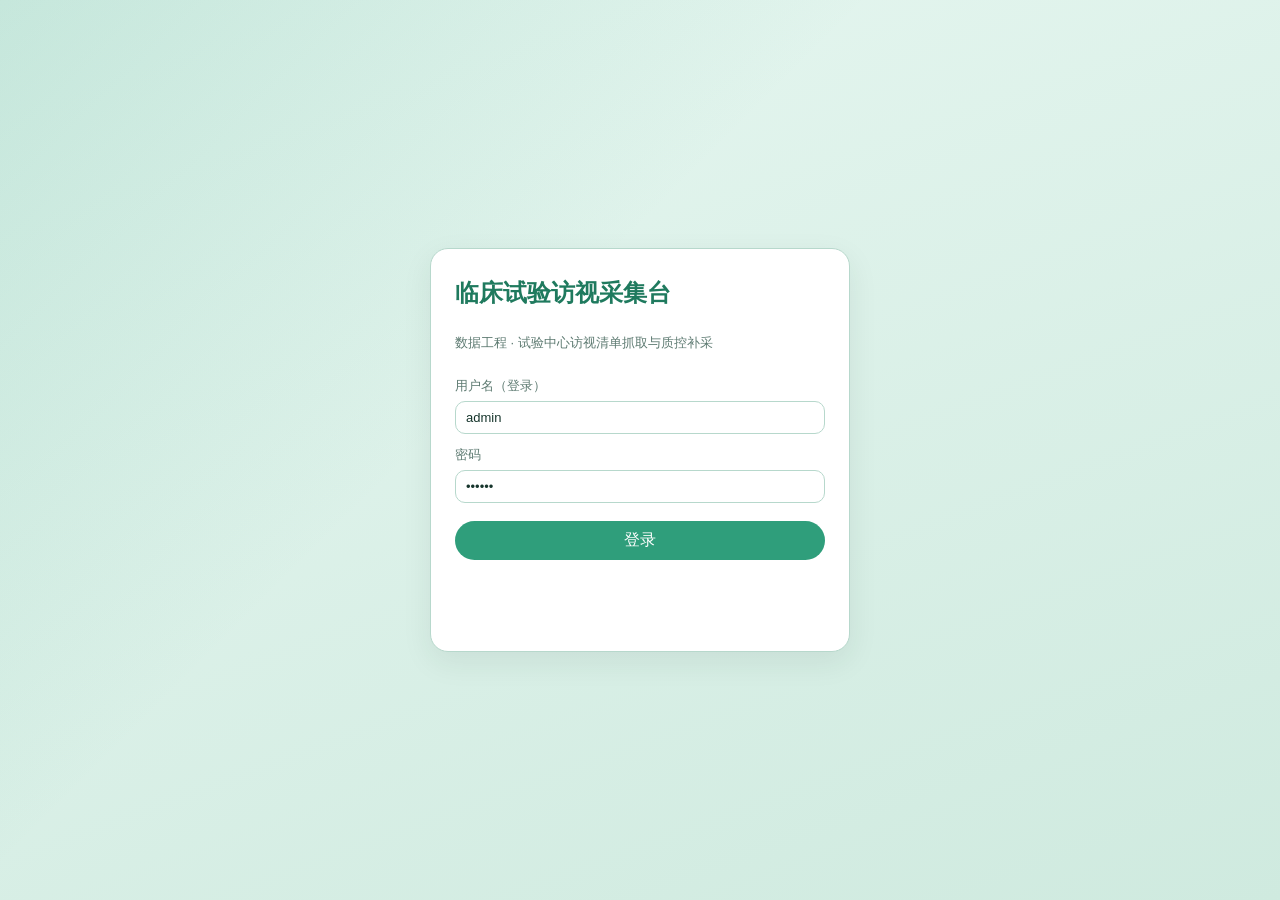
<file: static/login.html>
<!DOCTYPE html>
<html lang="zh-CN">
<head>
  <meta charset="UTF-8" />
  <meta name="viewport" content="width=device-width, initial-scale=1" />
  <title>临床试验访视采集台 · 登录</title>
  <link rel="stylesheet" href="/static/css/clinic.css" />
</head>
<body class="login-body">
  <main class="login-card">
    <h1>临床试验访视采集台</h1>
    <p class="muted">数据工程 · 试验中心访视清单抓取与质控补采</p>
    <label>用户名（登录）<input id="user" value="admin" autocomplete="username" /></label>
    <label>密码<input id="pass" type="password" value="123456" autocomplete="current-password" /></label>
    <button id="btn">登录</button>
    <p id="err" class="err"></p>
  </main>
  <script>
    document.getElementById('btn').onclick = async () => {
      const r = await fetch('/api/login', {
        method: 'POST',
        headers: {'Content-Type': 'application/json'},
        body: JSON.stringify({
          username: document.getElementById('user').value,
          password: document.getElementById('pass').value
        })
      });
      const j = await r.json();
      if (!r.ok) { document.getElementById('err').textContent = j.error || '登录失败'; return; }
      location.href = '/app';
    };
  </script>
</body>
</html>
</file>
<file: static/css/clinic.css>
:root {
  --bg: #e8f6f1;
  --bg-2: #d4efe6;
  --panel: #ffffff;
  --ink: #16352c;
  --muted: #5d7a71;
  --line: #b7d8cc;
  --mint: #2f9e7b;
  --mint-deep: #1f7a5e;
  --mint-soft: #c8eadc;
  --warn: #c47a1a;
  --danger: #b33a3a;
  --ok: #1f7a5e;
  --chip: #eef8f3;
  --shadow: 0 10px 30px rgba(22, 53, 44, 0.08);
  --radius: 14px;
  --font: "Segoe UI", "PingFang SC", "Microsoft YaHei", sans-serif;
}

* { box-sizing: border-box; }
html, body {
  margin: 0;
  min-height: 100%;
  font-family: var(--font);
  color: var(--ink);
  background:
    radial-gradient(circle at 12% 8%, #f4fffb 0%, transparent 42%),
    linear-gradient(160deg, var(--bg), var(--bg-2));
}

a { color: var(--mint-deep); }

.shell {
  min-height: 100vh;
  display: flex;
  flex-direction: column;
}

.ribbon {
  position: sticky;
  top: 0;
  z-index: 20;
  display: flex;
  align-items: center;
  justify-content: space-between;
  gap: 16px;
  padding: 14px 22px;
  background: linear-gradient(90deg, #2aa87f, #48c09a 55%, #78d6b4);
  color: #083226;
  box-shadow: 0 4px 18px rgba(31, 122, 94, 0.25);
}

.ribbon strong {
  font-size: 18px;
  letter-spacing: 0.02em;
}

.ribbon .muted,
#dashHint {
  color: rgba(8, 50, 38, 0.78);
  font-size: 13px;
}

.nav-row {
  display: flex;
  flex-wrap: wrap;
  gap: 8px;
  padding: 12px 18px;
  background: rgba(255, 255, 255, 0.55);
  border-bottom: 1px solid var(--line);
}

button, .btn {
  appearance: none;
  border: 1px solid transparent;
  background: var(--mint);
  color: #fff;
  border-radius: 999px;
  padding: 8px 14px;
  font: inherit;
  cursor: pointer;
  transition: transform 0.12s ease, background 0.12s ease;
}

button:hover, .btn:hover { background: var(--mint-deep); transform: translateY(-1px); }
button.ghost {
  background: transparent;
  border-color: rgba(8, 50, 38, 0.25);
  color: #083226;
}
button.nav {
  background: #fff;
  color: var(--ink);
  border-color: var(--line);
}
button.nav.active {
  background: var(--mint-soft);
  border-color: var(--mint);
  color: var(--mint-deep);
  font-weight: 600;
}
button.danger { background: var(--danger); }
button.warn { background: var(--warn); }

.view {
  padding: 18px;
  display: grid;
  gap: 14px;
}

.card {
  background: var(--panel);
  border: 1px solid var(--line);
  border-radius: var(--radius);
  box-shadow: var(--shadow);
  padding: 16px 18px;
}

.card h2 {
  margin: 0 0 8px;
  font-size: 18px;
}

.muted { color: var(--muted); font-size: 13px; }
.err { color: var(--danger); min-height: 1.2em; }

.row {
  display: flex;
  flex-wrap: wrap;
  gap: 8px;
  align-items: center;
  margin: 10px 0;
}

.grid {
  display: grid;
  grid-template-columns: repeat(auto-fit, minmax(180px, 1fr));
  gap: 10px;
}

.stat {
  background: var(--chip);
  border: 1px solid var(--line);
  border-radius: 12px;
  padding: 12px;
}
.stat .n { font-size: 22px; font-weight: 700; color: var(--mint-deep); }
.stat .l { font-size: 12px; color: var(--muted); }

input, select, textarea {
  border: 1px solid var(--line);
  border-radius: 10px;
  padding: 8px 10px;
  font: inherit;
  background: #fff;
  color: var(--ink);
  min-width: 120px;
}
textarea { width: 100%; min-height: 72px; }

table {
  width: 100%;
  border-collapse: collapse;
  font-size: 13px;
}
th, td {
  border-bottom: 1px solid var(--line);
  text-align: left;
  padding: 9px 8px;
  vertical-align: top;
}
th { color: var(--muted); font-weight: 600; }

.chip {
  display: inline-flex;
  align-items: center;
  gap: 4px;
  padding: 3px 10px;
  border-radius: 999px;
  background: var(--chip);
  border: 1px solid var(--line);
  font-size: 12px;
  white-space: nowrap;
}
.chip.ok { background: #dff5eb; border-color: #9ed7c2; color: var(--ok); }
.chip.warn { background: #fff3df; border-color: #efc48a; color: var(--warn); }
.chip.bad { background: #fde8e8; border-color: #efb0b0; color: var(--danger); }
.chip.idle { background: #eef2f1; color: var(--muted); }

.login-body {
  min-height: 100vh;
  display: grid;
  place-items: center;
  padding: 24px;
  background:
    linear-gradient(135deg, rgba(47, 158, 123, 0.18), transparent 40%),
    linear-gradient(160deg, #e7f7f1, #cfeadf);
}

.login-card {
  width: min(420px, 100%);
  background: #fff;
  border: 1px solid var(--line);
  border-radius: 18px;
  box-shadow: var(--shadow);
  padding: 28px 24px;
  display: grid;
  gap: 12px;
}
.login-card h1 {
  margin: 0;
  font-size: 24px;
  color: var(--mint-deep);
}
.login-card label {
  display: grid;
  gap: 6px;
  font-size: 13px;
  color: var(--muted);
}
.login-card input { width: 100%; }
.login-card button { width: 100%; margin-top: 6px; }

.detail-box {
  background: #f7fcfa;
  border: 1px dashed var(--line);
  border-radius: 12px;
  padding: 12px;
  font-size: 13px;
  white-space: pre-wrap;
  word-break: break-word;
}

@media (max-width: 720px) {
  .ribbon { flex-direction: column; align-items: flex-start; }
  .view { padding: 12px; }
  table { display: block; overflow-x: auto; }
}
</file>
